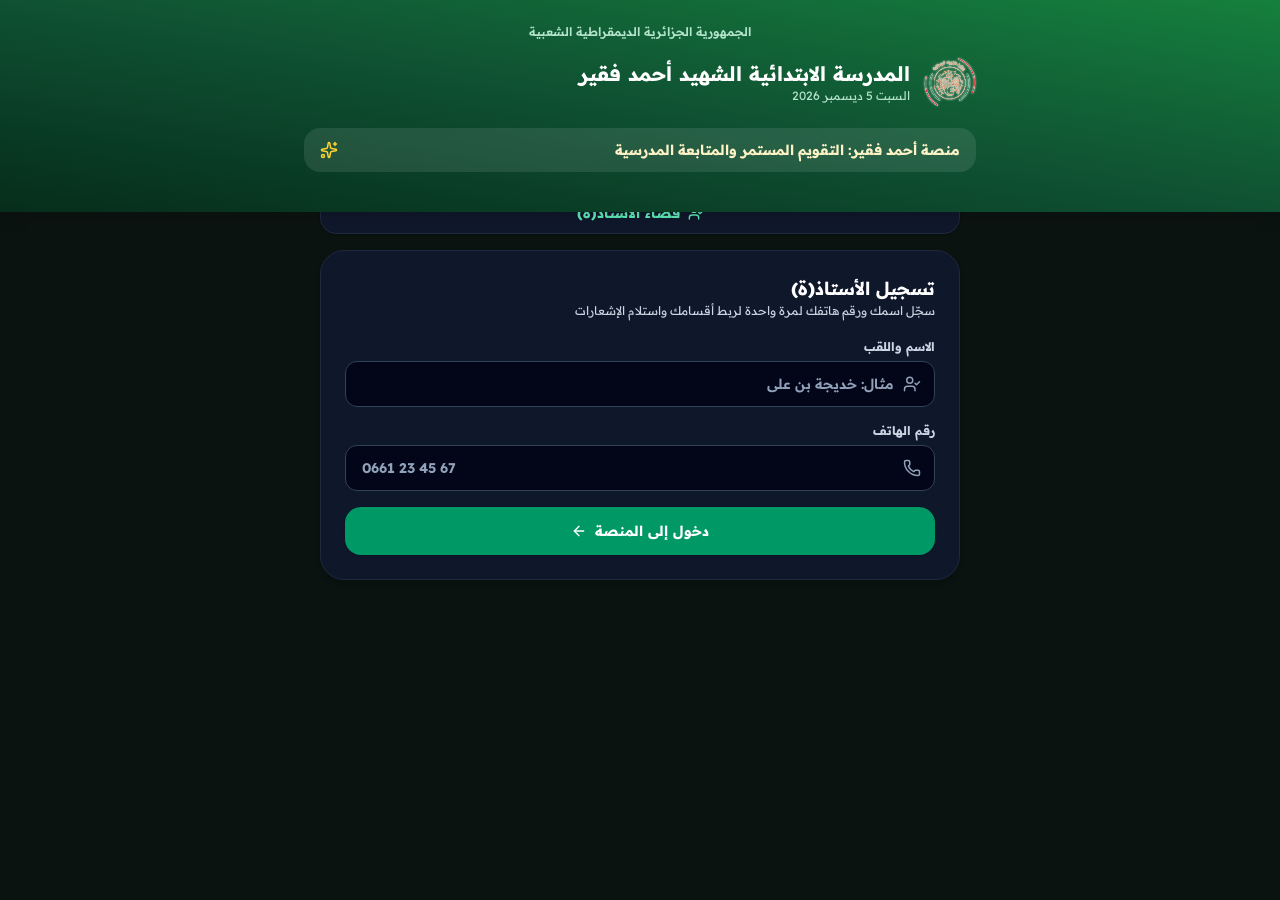
<file: index.html>
<!doctype html>
<html lang="ar" dir="rtl" translate="no">
  <head>
    <meta name="google" content="notranslate" />
    <meta charset="UTF-8" />
    <meta name="viewport" content="width=device-width, initial-scale=1.0, viewport-fit=cover" />
    <title>منصة أحمد فقير</title>
    <meta
      name="description"
      content="منصة أحمد فقير: التقويم المستمر وطلبات الشهادات والاستدعاءات والقوائم – المدرسة الابتدائية الشهيد أحمد فقير"
    />
    <meta property="og:title" content="منصة أحمد فقير" />
    <meta
      property="og:description"
      content="منصة أحمد فقير: التقويم المستمر وطلبات الشهادات والاستدعاءات والقوائم – المدرسة الابتدائية الشهيد أحمد فقير"
    />
    <meta property="og:type" content="website" />
    <meta name="twitter:card" content="summary_large_image" />
    <meta name="theme-color" content="#064e3b" />
    <meta name="mobile-web-app-capable" content="yes" />
    <meta name="apple-mobile-web-app-capable" content="yes" />
    <meta name="apple-mobile-web-app-status-bar-style" content="default" />
    <meta name="apple-mobile-web-app-title" content="منصة أحمد فقير" />
    <link rel="icon" type="image/png" href="./icon-192_182c07ea.png" />
    <link rel="apple-touch-icon" href="./icon-192_182c07ea.png" />
    <link rel="manifest" href="./manifest.webmanifest" />
    <script src="./config.js"></script>
    <script>
      try {
        var t = JSON.parse(localStorage.getItem('tq:theme') || 'null');
        var chosen = JSON.parse(localStorage.getItem('tq:themeChosen') || 'null');
        var dark = chosen ? t === 'dark' : true;
        if (dark) document.documentElement.classList.add('dark');
        if (t === 'dark' || t === 'light') document.documentElement.setAttribute('data-theme', t);
      } catch (e) {}
    </script>
    <script>
      /* 6.8.4: حارس الإقلاع. كان التطبيق إذا تعطّل عند الفتح (ملف لم يُحمَّل، أو ملفات قديمة تالفة في ذاكرة الهاتف)
         يترك شاشة سوداء بلا أي رسالة. الآن: إن لم يفتح خلال ثوانٍ وظهر خطأ، تُفرَّغ ذاكرة التطبيق في الهاتف
         (عامل الخدمة والملفات المحفوظة، دون بيانات الأستاذ) ويُعاد التحميل مرة واحدة، وإلا تظهر شاشة إنقاذ فيها زر
         «إصلاح التطبيق» ونص الخطأ. مكتوب بـ ES5 ليعمل حتى في المتصفحات القديمة. */
      (function () {
        var errs = [];
        var W = window;
        function note(m) {
          try {
            errs.push(String(m).slice(0, 240));
            if (errs.length > 6) errs.shift();
          } catch (e) {}
        }
        W.addEventListener('error', function (e) {
          var t = e && e.target;
          if (t && t !== W && (t.src || t.href)) note('load: ' + String(t.src || t.href).split('/').pop());
          else note((e.message || 'error') + (e.filename ? ' @ ' + String(e.filename).split('/').pop() + ':' + e.lineno : ''));
        }, true);
        W.addEventListener('unhandledrejection', function (e) {
          var r = e && e.reason;
          note('promise: ' + (r && r.message ? r.message : r));
        });
        W.__tqBootErrors = errs;
        function ls(k, v) {
          try {
            if (v === undefined) return localStorage.getItem(k);
            if (v === null) localStorage.removeItem(k);
            else localStorage.setItem(k, v);
          } catch (e) {}
          return null;
        }
        function repair(reason) {
          ls('tq:reloadReason', reason || 'repair');
          ls('tq:hardAt', String(Date.now()));
          var gone = false;
          function go() {
            if (gone) return;
            gone = true;
            // بلا #… : الشاشة المحفوظة قد تكون سبب التعطّل
            location.replace(location.pathname + '?tqr=' + Date.now());
          }
          var jobs = [];
          try {
            if (navigator.serviceWorker && navigator.serviceWorker.getRegistrations)
              jobs.push(navigator.serviceWorker.getRegistrations().then(function (rs) {
                return Promise.all(rs.map(function (r) { return r.unregister(); }));
              }));
          } catch (e) {}
          try {
            if (W.caches && caches.keys)
              jobs.push(caches.keys().then(function (ks) {
                return Promise.all(ks.map(function (k) { return caches['delete'](k); }));
              }));
          } catch (e) {}
          Promise.all(jobs).then(go, go);
          setTimeout(go, 4000);
        }
        W.__tqRepair = repair;
        function ok() { return W.__tqBooted || W.__tqCrashed; }
        var panel = null;
        function show(slow) {
          if (panel || ok() || !document.body) return;
          panel = document.createElement('div');
          panel.id = 'tq-rescue';
          panel.setAttribute('translate', 'no');
          panel.setAttribute('data-no-tr', '');
          panel.setAttribute('dir', 'rtl');
          panel.style.cssText = 'position:fixed;top:0;right:0;bottom:0;left:0;z-index:99999;background:#f8fafc;color:#0f172a;font-family:system-ui,Tahoma,sans-serif;padding:32px 20px;text-align:center;overflow:auto';
          var b = 'display:block;width:100%;max-width:340px;margin:12px auto 0;padding:14px;border-radius:14px;font-size:16px;font-weight:700;border:0;cursor:pointer';
          panel.innerHTML =
            '<p style="font-size:19px;font-weight:800;margin:0 0 8px">' + (slow ? 'التطبيق بطيء في الفتح' : 'تعذّر فتح التطبيق') + '</p>' +
            '<p style="font-size:14px;margin:0 0 4px">اضغط «إصلاح التطبيق»: تُحذف ملفات التطبيق المحفوظة في الهاتف ثم يُعاد فتحه. اسمك وأقسامك ونقاطك غير المرسلة لا تُمسّ.</p>' +
            '<p dir="ltr" style="font-size:13px;color:#475569;margin:0">L’application ne s’ouvre pas : « Réparer » recharge ses fichiers sans toucher à vos données.</p>' +
            '<button type="button" id="tq-fix" style="' + b + ';background:#047857;color:#fff">إصلاح التطبيق · Réparer</button>' +
            '<button type="button" id="tq-retry" style="' + b + ';background:#e2e8f0;color:#0f172a">إعادة المحاولة · Réessayer</button>' +
            '<pre dir="ltr" id="tq-err" style="margin:18px auto 0;max-width:340px;white-space:pre-wrap;text-align:left;font-size:11px;color:#64748b"></pre>';
          document.body.appendChild(panel);
          document.getElementById('tq-fix').onclick = function () { repair('manual'); };
          document.getElementById('tq-retry').onclick = function () { location.reload(); };
          var info = errs.slice();
          info.push((navigator.onLine === false ? 'offline · ' : '') + (ls('tq:appVersion') || '?') + ' · ' + String(navigator.userAgent).replace(/^Mozilla\/5\.0 /, '').slice(0, 120));
          document.getElementById('tq-err').textContent = info.join('\n');
        }
        // التطبيق فتح بعد ظهور شاشة الإنقاذ (اتصال بطيء): نزيلها
        var watch = setInterval(function () {
          if (!ok()) return;
          clearInterval(watch);
          ls('tq:bootFail', null);
          if (panel && panel.parentNode) panel.parentNode.removeChild(panel);
        }, 1000);
        setTimeout(function () {
          if (ok()) return;
          if (!errs.length) return; // ما زال يُحمَّل: ننتظر
          ls('tq:bootFail', String((Number(ls('tq:bootFail')) || 0) + 1));
          var last = Number(ls('tq:bootRepairAt')) || 0;
          // إصلاح تلقائي مرة واحدة كل 10 دقائق (لا حلقة إعادة تحميل)
          if (navigator.onLine !== false && Date.now() - last > 10 * 60 * 1000) {
            ls('tq:bootRepairAt', String(Date.now()));
            repair('boot');
            return;
          }
          show(false);
        }, 8000);
        setTimeout(function () { show(!errs.length); }, 25000);
      })();
    </script>
    <script type="module" crossorigin src="./main-BvSBBSyb.js"></script>
    <link rel="modulepreload" crossorigin href="./src-DDP4Nb-P.js">
    <link rel="modulepreload" crossorigin href="./PremiumViews-B5WgkFDM.js">
    <link rel="stylesheet" crossorigin href="./src-2gPIp--T.css">
  </head>
  <body class="bg-[#f6f8fb] text-[#1e293b] dark:bg-[#0b1220] dark:text-[#f1f5f9] antialiased">
    <div id="root"></div>
  </body>
</html>
</file>
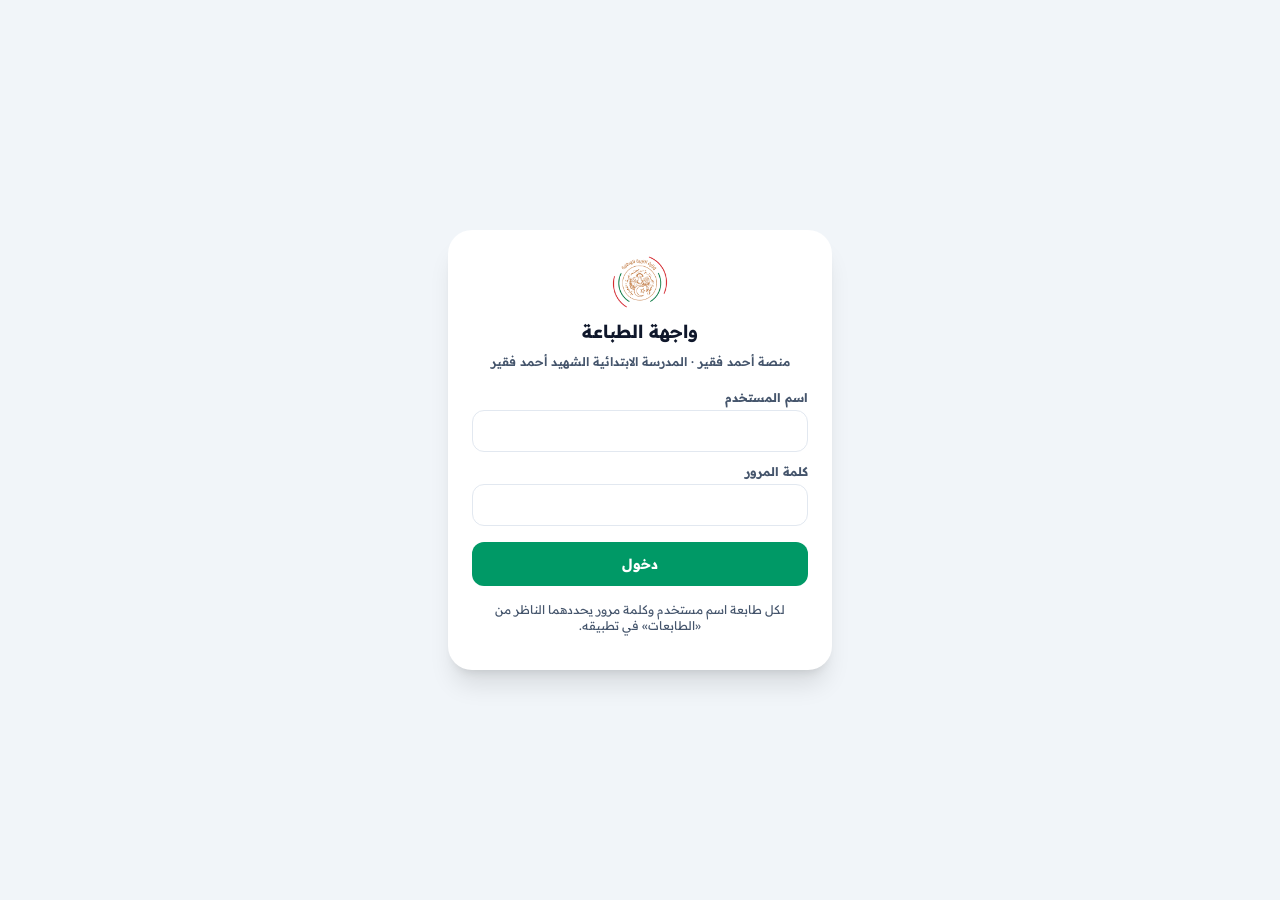
<file: print.html>
<!doctype html>
<html lang="ar" dir="rtl" translate="no">
  <head>
    <meta name="google" content="notranslate" />
    <meta charset="UTF-8" />
    <meta name="viewport" content="width=device-width, initial-scale=1.0, viewport-fit=cover" />
    <title>واجهة الطباعة – منصة أحمد فقير</title>
    <meta
      name="description"
      content="منصة أحمد فقير: التقويم المستمر وطلبات الشهادات والاستدعاءات والقوائم – المدرسة الابتدائية الشهيد أحمد فقير"
    />
    <meta property="og:title" content="منصة أحمد فقير" />
    <meta
      property="og:description"
      content="منصة أحمد فقير: التقويم المستمر وطلبات الشهادات والاستدعاءات والقوائم – المدرسة الابتدائية الشهيد أحمد فقير"
    />
    <meta property="og:type" content="website" />
        <meta name="theme-color" content="#064e3b" />
    <meta name="mobile-web-app-capable" content="yes" />
    <meta name="apple-mobile-web-app-capable" content="yes" />
    <meta name="apple-mobile-web-app-status-bar-style" content="default" />
    <meta name="apple-mobile-web-app-title" content="طباعة أحمد فقير" />
    <link rel="icon" type="image/png" href="./print-192_eda0e664.png" />
    <link rel="apple-touch-icon" href="./print-192_eda0e664.png" />
    <link rel="manifest" href="./print.webmanifest" />
    <script src="./config.js"></script>
    <script>
      try {
        var t = JSON.parse(localStorage.getItem('tq:theme') || 'null');
        var dark = t === 'dark' || (!t && window.matchMedia && window.matchMedia('(prefers-color-scheme: dark)').matches);
        if (dark) document.documentElement.classList.add('dark');
        if (t === 'dark' || t === 'light') document.documentElement.setAttribute('data-theme', t);
      } catch (e) {}
    </script>
    <script type="module" crossorigin src="./print-BwYKz1qW.js"></script>
    <link rel="modulepreload" crossorigin href="./src-DDP4Nb-P.js">
    <link rel="modulepreload" crossorigin href="./PremiumViews-B5WgkFDM.js">
    <link rel="stylesheet" crossorigin href="./src-2gPIp--T.css">
  </head>
  <body class="bg-[#f6f8fb] text-[#1e293b] dark:bg-[#0b1220] dark:text-[#f1f5f9] antialiased">
    <div id="root"></div>
  </body>
</html>
</file>
